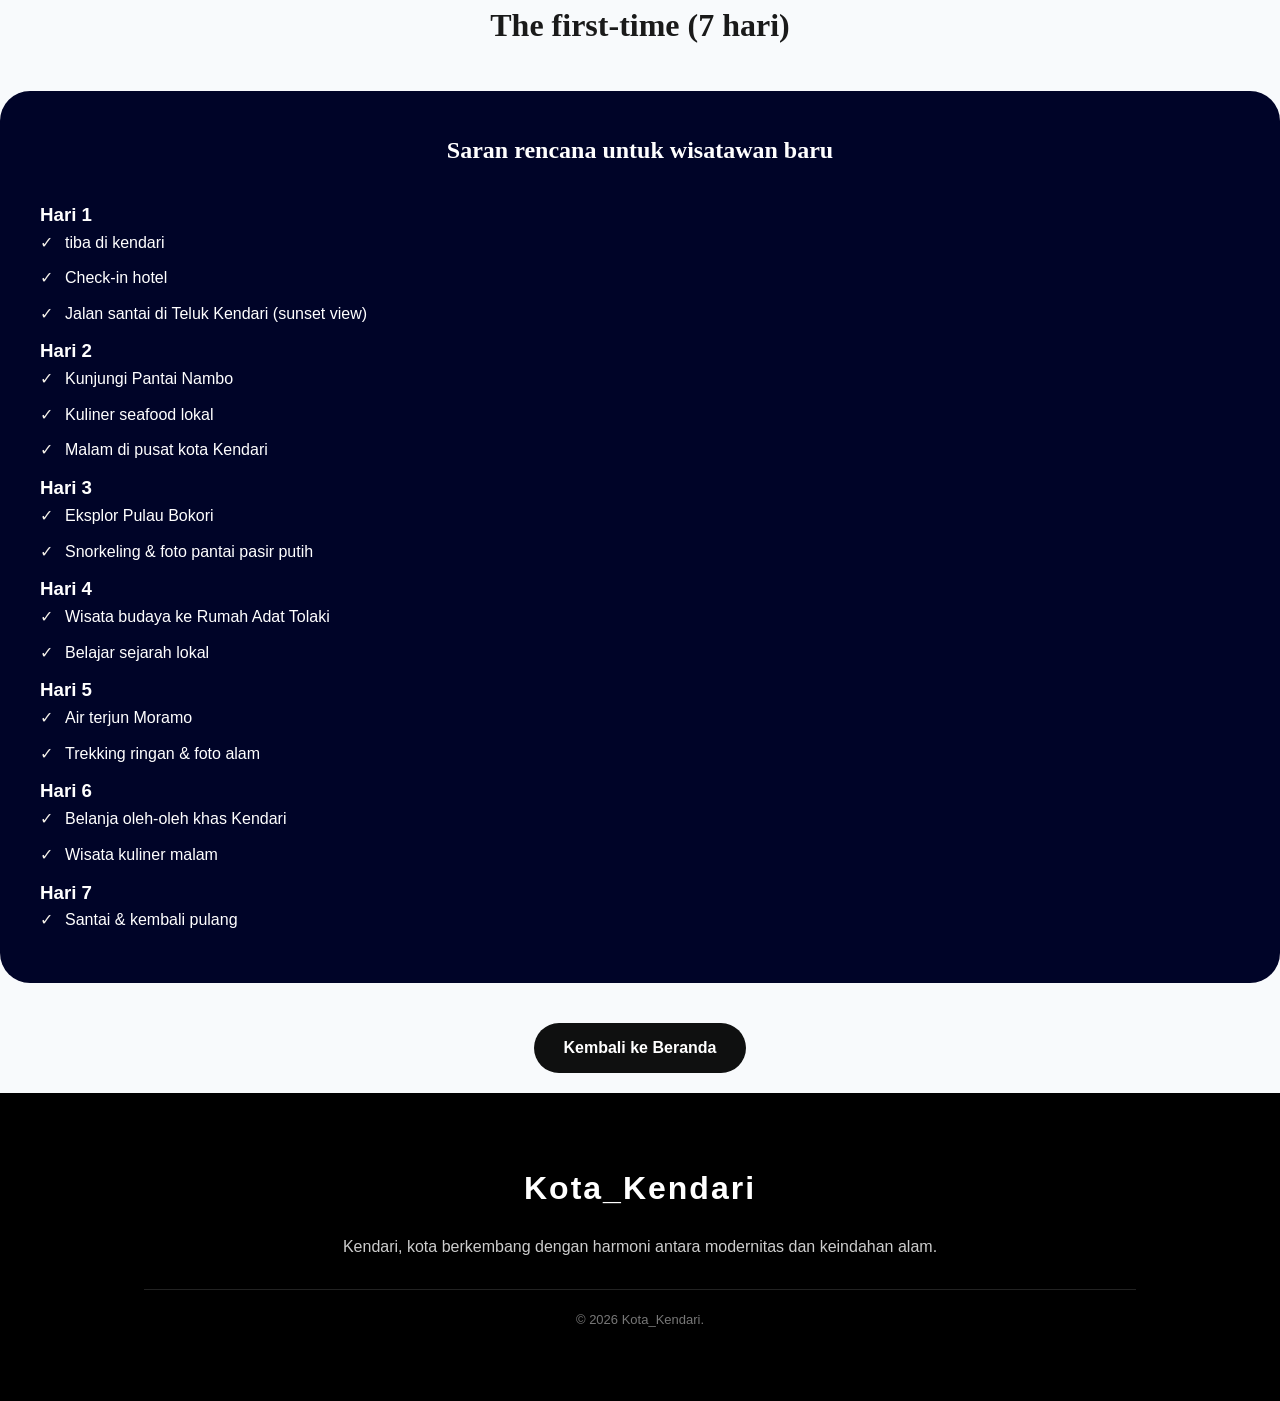
<file: 7hari.html>
<!DOCTYPE html>
<html lang="en">
<head>
    <meta charset="UTF-8">
    <meta name="viewport" content="width=device-width, initial-scale=1.0">
    <title>7 hari</title>
    <link rel="stylesheet" href="style.css">
</head>
<body>
   <h1>The first-time (7 hari)</h1>

   <div class="etika">
        <h2>Saran rencana untuk wisatawan baru</h2>

        <ul>
            <h3>Hari 1</h3>
            <li>tiba di kendari</li>
            <li>Check-in hotel</li>
            <li>Jalan santai di Teluk Kendari (sunset view)</li>

            <h3>Hari 2</h3>
            <li>Kunjungi Pantai Nambo</li>
            <li>Kuliner seafood lokal</li>
            <li>Malam di pusat kota Kendari</li>

            <h3>Hari 3</h3>
            <li>Eksplor Pulau Bokori</li>
            <li>Snorkeling & foto pantai pasir putih</li>

            <h3>Hari 4</h3>
            <li>Wisata budaya ke Rumah Adat Tolaki</li>
            <li>Belajar sejarah lokal</li>

            <h3>Hari 5</h3>
            <li>Air terjun Moramo</li>
            <li>Trekking ringan & foto alam</li>

            <h3>Hari 6</h3>
            <li>Belanja oleh-oleh khas Kendari</li>
            <li>Wisata kuliner malam</li>

            <h3>Hari 7</h3>
            <li>Santai & kembali pulang</li>
        </ul>
    </div>

    <a href="index.html" class="btn">Kembali ke Beranda</a>

<footer>
        <div class="logo" style="color: white; margin-bottom: 20px;">Kota_Kendari</div>
        <p>Kendari, kota berkembang dengan harmoni antara modernitas dan keindahan alam.</p>
        
        <div class="copyright">
            &copy; 2026 Kota_Kendari.
        </div>
</footer>


</body>
</html>
</file>
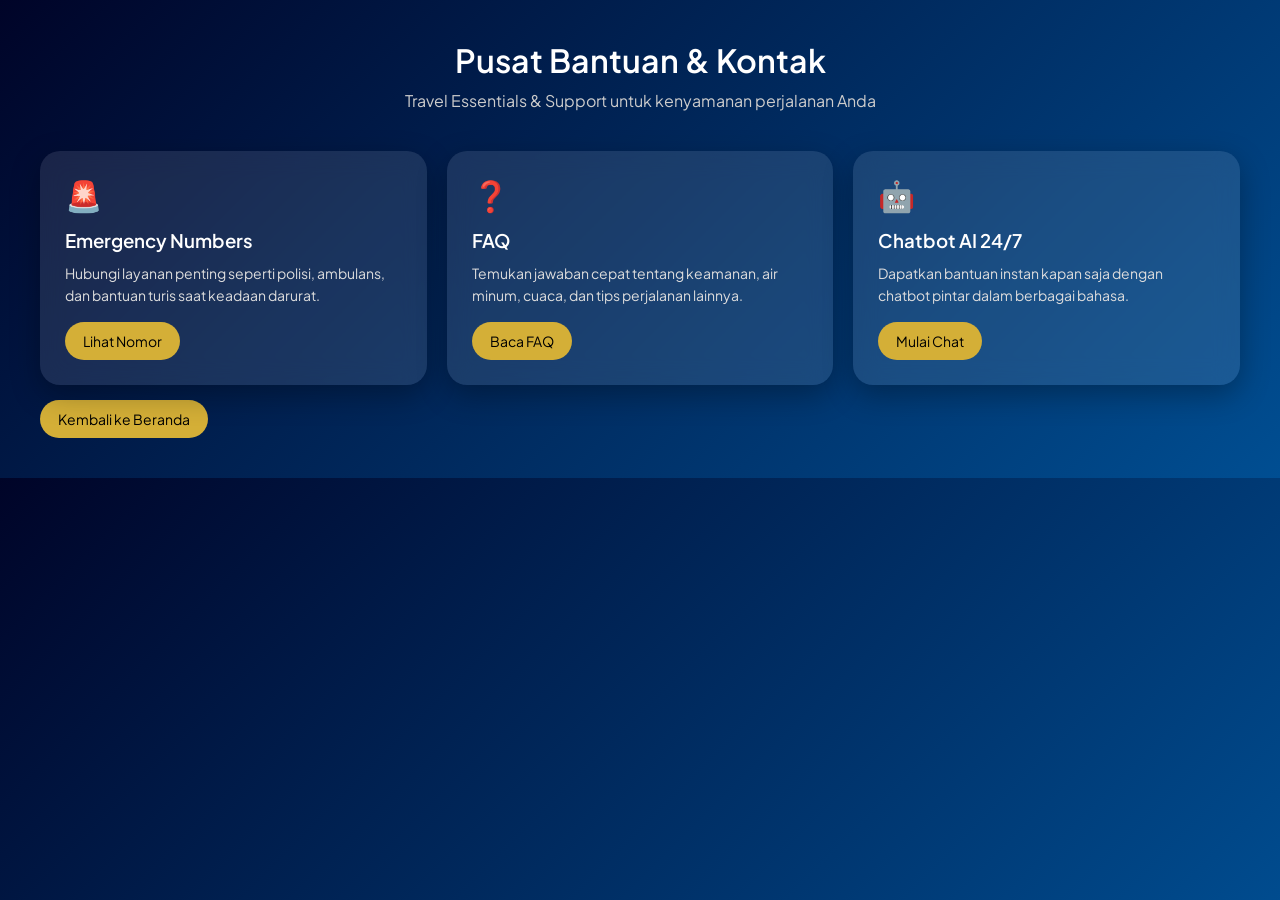
<file: bantuan.html>
<!DOCTYPE html>
<html lang="id">
<head>
<meta charset="UTF-8">
<meta name="viewport" content="width=device-width, initial-scale=1.0">
<title>Pusat Bantuan</title>

<link href="https://fonts.googleapis.com/css2?family=Plus+Jakarta+Sans:wght@300;400;600&display=swap" rel="stylesheet">

<style>
* {
    margin: 0;
    padding: 0;
    box-sizing: border-box;
}

body {
    font-family: 'Plus Jakarta Sans', sans-serif;
    background: linear-gradient(135deg, #000428, #004e92);
    color: white;
    padding: 40px;
}

.section-title {
    text-align: center;
    margin-bottom: 40px;
}

.section-title h1 {
    font-size: 32px;
    font-weight: 600;
}

.section-title p {
    color: #ccc;
    margin-top: 10px;
}

.container {
    display: grid;
    grid-template-columns: repeat(auto-fit, minmax(280px, 1fr));
    gap: 20px;
}

.card {
    background: rgba(255, 255, 255, 0.1);
    backdrop-filter: blur(12px);
    border-radius: 20px;
    padding: 25px;
    transition: 0.3s;
    box-shadow: 0 10px 30px rgba(0,0,0,0.3);
}

.card:hover {
    transform: translateY(-10px);
}

.icon {
    font-size: 30px;
    margin-bottom: 15px;
}

.card h3 {
    margin-bottom: 10px;
    font-weight: 600;
}

.card p {
    color: #ddd;
    font-size: 14px;
    line-height: 1.6;
}

.btn {
    display: inline-block;
    margin-top: 15px;
    padding: 10px 18px;
    border-radius: 30px;
    background: #d4af37;
    color: black;
    text-decoration: none;
    font-size: 14px;
    transition: 0.3s;
}

.btn:hover {
    background: white;
}

@media(max-width:600px){
    .section-title h1 {
        font-size: 24px;
    }
}
</style>

</head>
<body>

<div class="section-title">
    <h1>Pusat Bantuan & Kontak</h1>
    <p>Travel Essentials & Support untuk kenyamanan perjalanan Anda</p>
</div>

<div class="container">

    <div class="card">
        <div class="icon">🚨</div>
        <h3>Emergency Numbers</h3>
        <p>Hubungi layanan penting seperti polisi, ambulans, dan bantuan turis saat keadaan darurat.</p>
        <a href="#" class="btn">Lihat Nomor</a>
    </div>

    <div class="card">
        <div class="icon">❓</div>
        <h3>FAQ</h3>
        <p>Temukan jawaban cepat tentang keamanan, air minum, cuaca, dan tips perjalanan lainnya.</p>
        <a href="#" class="btn">Baca FAQ</a>
    </div>

    <div class="card">
        <div class="icon">🤖</div>
        <h3>Chatbot AI 24/7</h3>
        <p>Dapatkan bantuan instan kapan saja dengan chatbot pintar dalam berbagai bahasa.</p>
        <a href="#" class="btn">Mulai Chat</a>
    </div>

</div>

<a href="index.html" class="btn">Kembali ke Beranda</a>

</body>
</html>
</file>
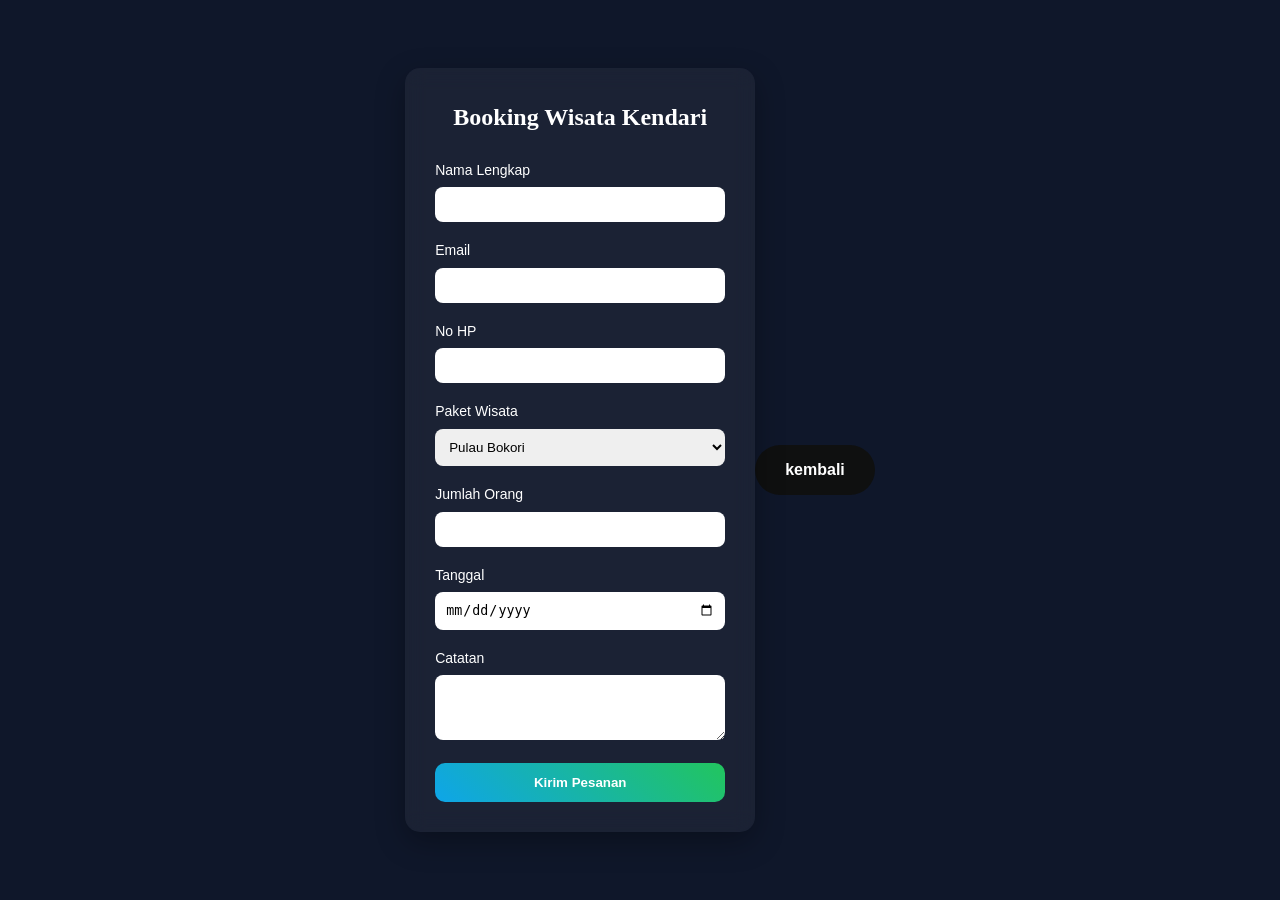
<file: formulir.html>
<!DOCTYPE html>
<html lang="id">
<head>
<meta charset="UTF-8">
<meta name="viewport" content="width=device-width, initial-scale=1.0">
<title>Form Pemesanan - Kendari</title>
<link rel="stylesheet" href="style.css">

<style>
body {
    font-family: 'Poppins', sans-serif;
    background: #0f172a;
    color: white;
    display: flex;
    justify-content: center;
    align-items: center;
    height: 100vh;
}

.form-container {
    background: rgba(255,255,255,0.05);
    padding: 30px;
    border-radius: 15px;
    width: 350px;
    backdrop-filter: blur(10px);
    box-shadow: 0 10px 30px rgba(0,0,0,0.3);
}

.form-container h2 {
    text-align: center;
    margin-bottom: 20px;
}

.form-group {
    margin-bottom: 15px;
}

.form-group label {
    font-size: 14px;
}

.form-group input,
.form-group select,
.form-group textarea {
    width: 100%;
    padding: 10px;
    margin-top: 5px;
    border: none;
    border-radius: 8px;
    outline: none;
}

button {
    width: 100%;
    padding: 12px;
    border: none;
    background: linear-gradient(45deg, #0ea5e9, #22c55e);
    color: white;
    font-weight: bold;
    border-radius: 10px;
    cursor: pointer;
    transition: 0.3s;
}

button:hover {
    transform: scale(1.05);
}


</style>
</head>

<body>

<div class="form-container">
    <h2>Booking Wisata Kendari</h2>

    <form>
        <div class="form-group">
            <label>Nama Lengkap</label>
            <input type="text" required>
        </div>

        <div class="form-group">
            <label>Email</label>
            <input type="email" required>
        </div>

        <div class="form-group">
            <label>No HP</label>
            <input type="tel" required>
        </div>

        <div class="form-group">
            <label>Paket Wisata</label>
            <select>
                <option>Pulau Bokori</option>
                <option>Pantai Nambo</option>
                <option>Teluk kendari</option>
                 <option>tantai toronipa</option>
            </select>
        </div>

        <div class="form-group">
            <label>Jumlah Orang</label>
            <input type="number">
        </div>

        <div class="form-group">
            <label>Tanggal</label>
            <input type="date">
        </div>

        <div class="form-group">
            <label>Catatan</label>
            <textarea rows="3"></textarea>
        </div>

        <button type="submit">Kirim Pesanan</button>
    </form>
</div>

<div style="text-align:center; margin-top:40px;">
    <a href="index.html" class="btn">kembali</a>
</div>

</body>
</html>
</file>
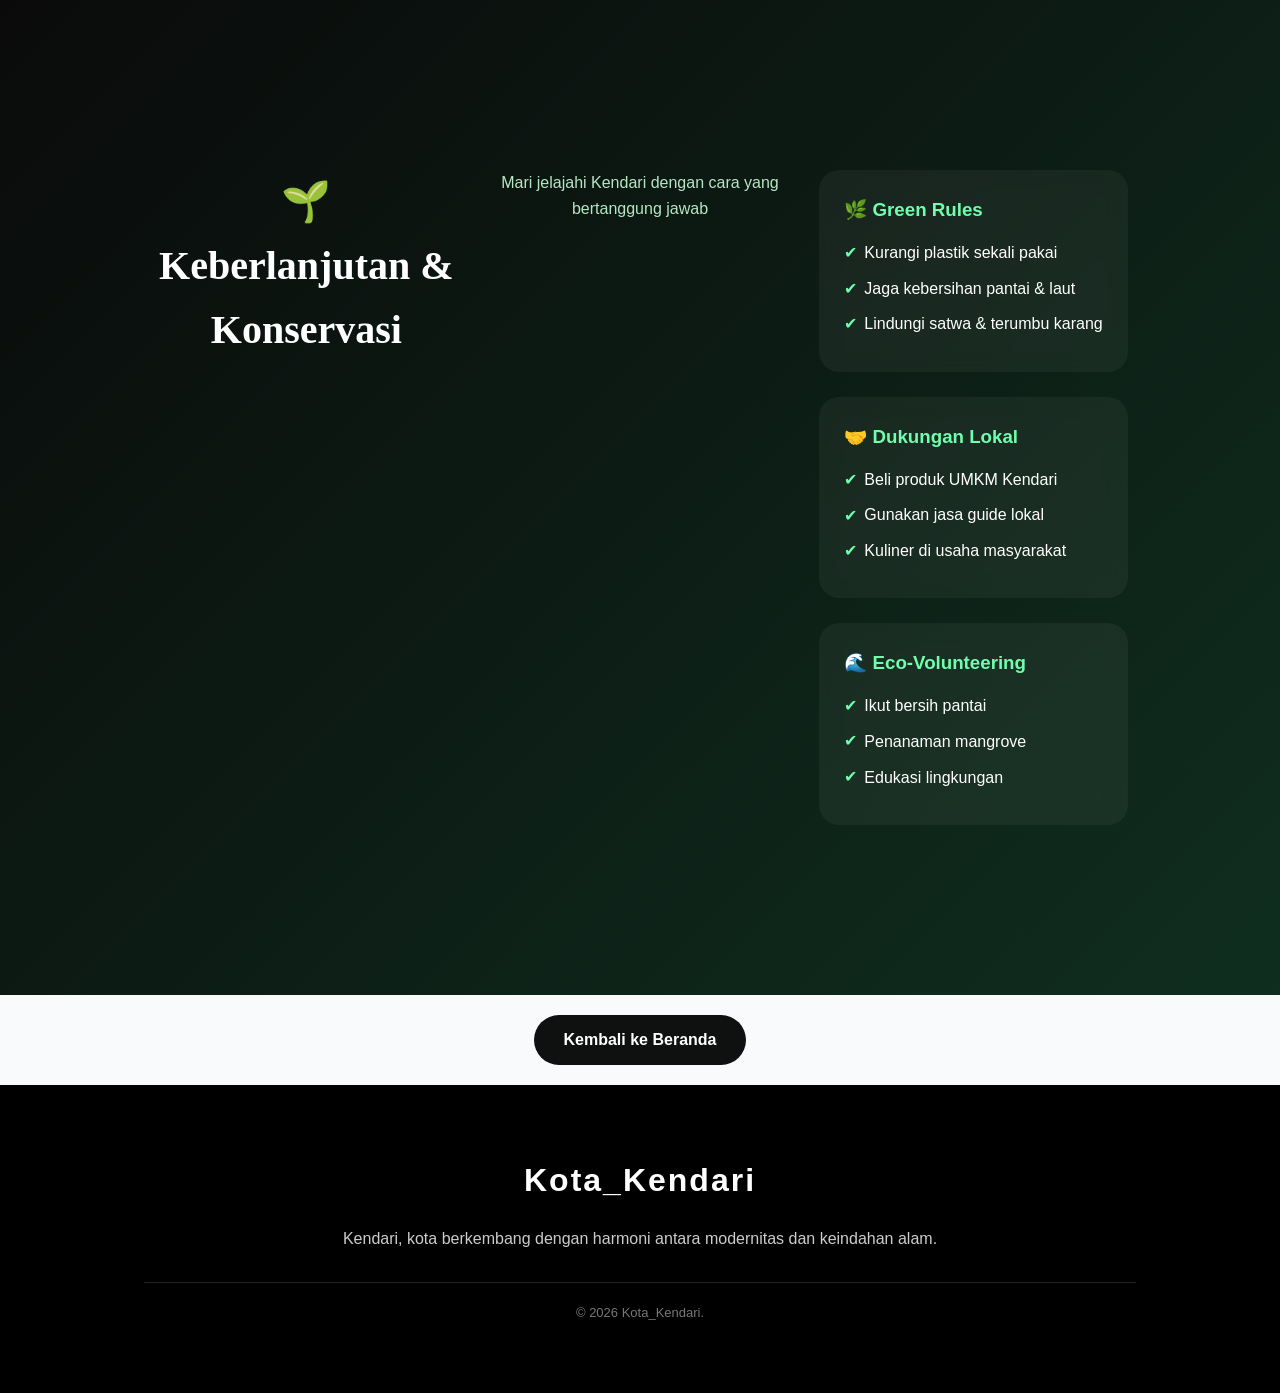
<file: keberlangsungan.html>
<!DOCTYPE html>
<html lang="en">
<head>
    <meta charset="UTF-8">
    <meta name="viewport" content="width=device-width, initial-scale=1.0">
    <title>keberlangsungan</title>
    <link rel="stylesheet" href="style.css">
</head>
<body>
    <section class="eco-section">
    <div class="container">
        <h2>🌱 Keberlanjutan & Konservasi</h2>
        <p class="subtitle">Mari jelajahi Kendari dengan cara yang bertanggung jawab</p>

        <div class="eco-grid">

            <div class="eco-card">
                <h3>🌿 Green Rules</h3>
                <ul>
                    <li>Kurangi plastik sekali pakai</li>
                    <li>Jaga kebersihan pantai & laut</li>
                    <li>Lindungi satwa & terumbu karang</li>
                </ul>
            </div>

            <div class="eco-card">
                <h3>🤝 Dukungan Lokal</h3>
                <ul>
                    <li>Beli produk UMKM Kendari</li>
                    <li>Gunakan jasa guide lokal</li>
                    <li>Kuliner di usaha masyarakat</li>
                </ul>
            </div>

            <div class="eco-card">
                <h3>🌊 Eco-Volunteering</h3>
                <ul>
                    <li>Ikut bersih pantai</li>
                    <li>Penanaman mangrove</li>
                    <li>Edukasi lingkungan</li>
                </ul>
            </div>

        </div>
    </div>
</section>

<a href="index.html" class="btn">Kembali ke Beranda</a>

<footer>
        <div class="logo" style="color: white; margin-bottom: 20px;">Kota_Kendari</div>
        <p>Kendari, kota berkembang dengan harmoni antara modernitas dan keindahan alam.</p>
        
        <div class="copyright">
            &copy; 2026 Kota_Kendari.
        </div>
</footer>

</body>
</html>
</file>
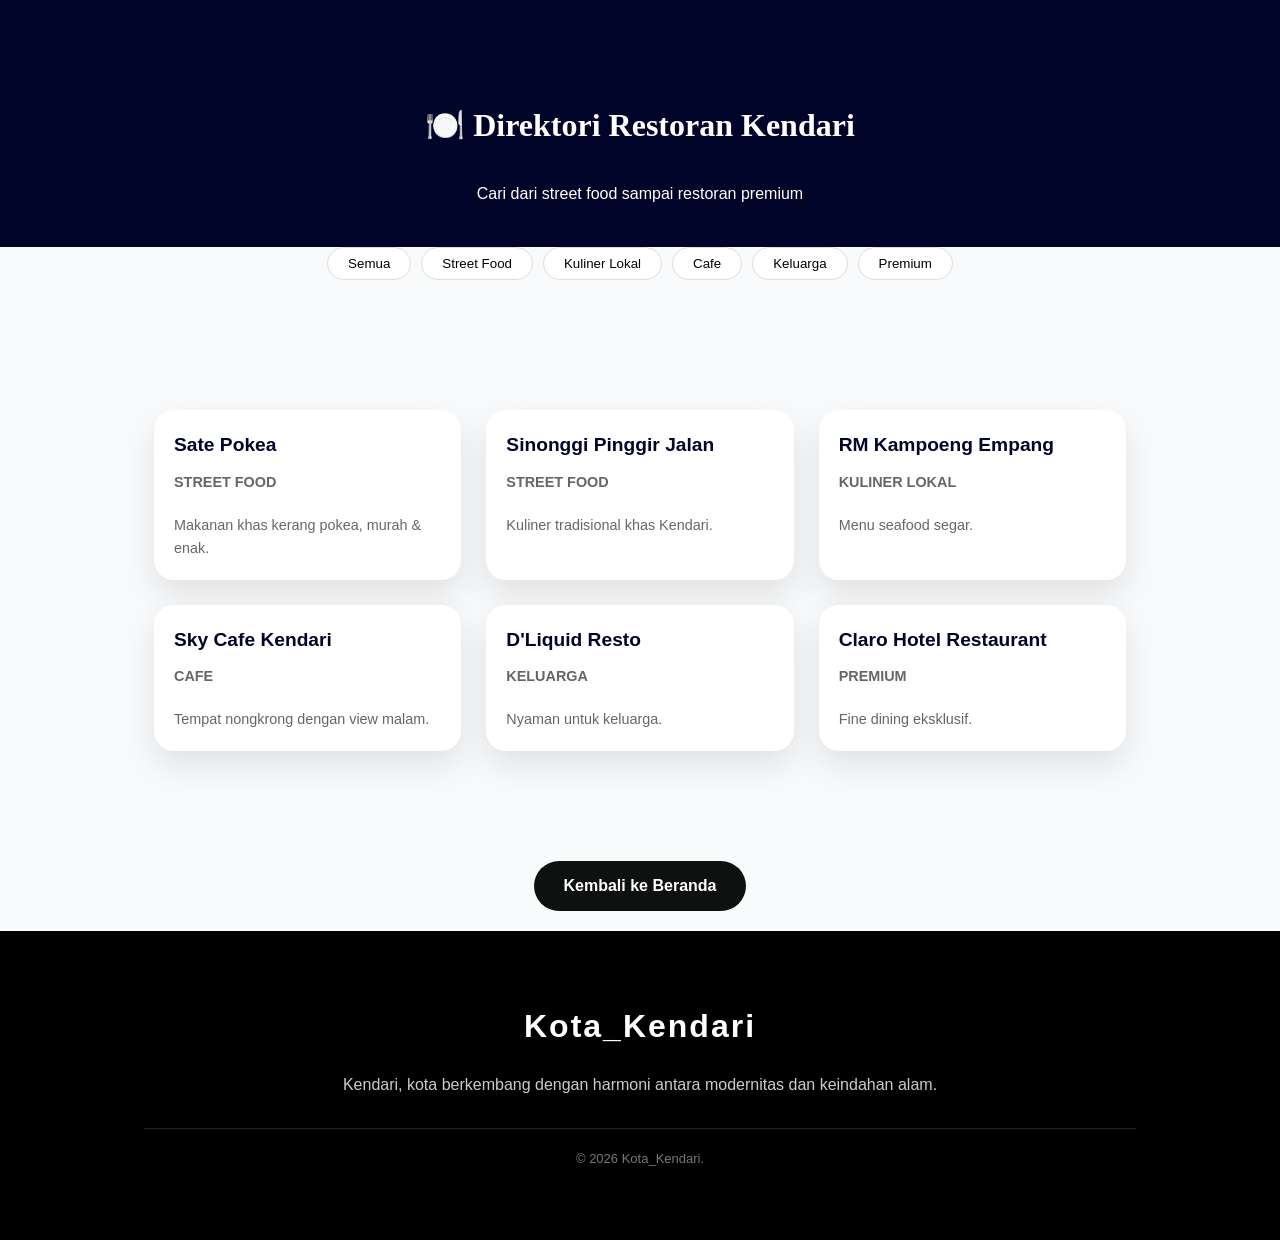
<file: kuliner2.html>
<!DOCTYPE html>
<html lang="en">
<head>
    <meta charset="UTF-8">
    <meta name="viewport" content="width=device-width, initial-scale=1.0">
    <title>kuliner.2</title>
    <link rel="stylesheet" href="style.css">
</head>
<body>
    <header>
    <h1>🍽️ Direktori Restoran Kendari</h1>
    <p>Cari dari street food sampai restoran premium</p>
</header>

<div class="filter-btns">
    <button>Semua</button>
    <button>Street Food</button>
    <button>Kuliner Lokal</button>
    <button>Cafe</button>
    <button>Keluarga</button>
    <button>Premium</button>
</div>

<div class="container">

    <div class="card street">
        <h3>Sate Pokea</h3>
        <p class="category">Street Food</p>
        <p>Makanan khas kerang pokea, murah & enak.</p>
    </div>

    <div class="card street">
        <h3>Sinonggi Pinggir Jalan</h3>
        <p class="category">Street Food</p>
        <p>Kuliner tradisional khas Kendari.</p>
    </div>

    <div class="card lokal">
        <h3>RM Kampoeng Empang</h3>
        <p class="category">Kuliner Lokal</p>
        <p>Menu seafood segar.</p>
    </div>

    <div class="card cafe">
        <h3>Sky Cafe Kendari</h3>
        <p class="category">Cafe</p>
        <p>Tempat nongkrong dengan view malam.</p>
    </div>

    <div class="card keluarga">
        <h3>D'Liquid Resto</h3>
        <p class="category">Keluarga</p>
        <p>Nyaman untuk keluarga.</p>
    </div>

    <div class="card premium">
        <h3>Claro Hotel Restaurant</h3>
        <p class="category">Premium</p>
        <p>Fine dining eksklusif.</p>
    </div>

</div>

<a href="index.html" class="btn">Kembali ke Beranda</a>

<footer>
        <div class="logo" style="color: white; margin-bottom: 20px;">Kota_Kendari</div>
        <p>Kendari, kota berkembang dengan harmoni antara modernitas dan keindahan alam.</p>
        
        <div class="copyright">
            &copy; 2026 Kota_Kendari.
        </div>
</footer>


</body>
</html>
</file>
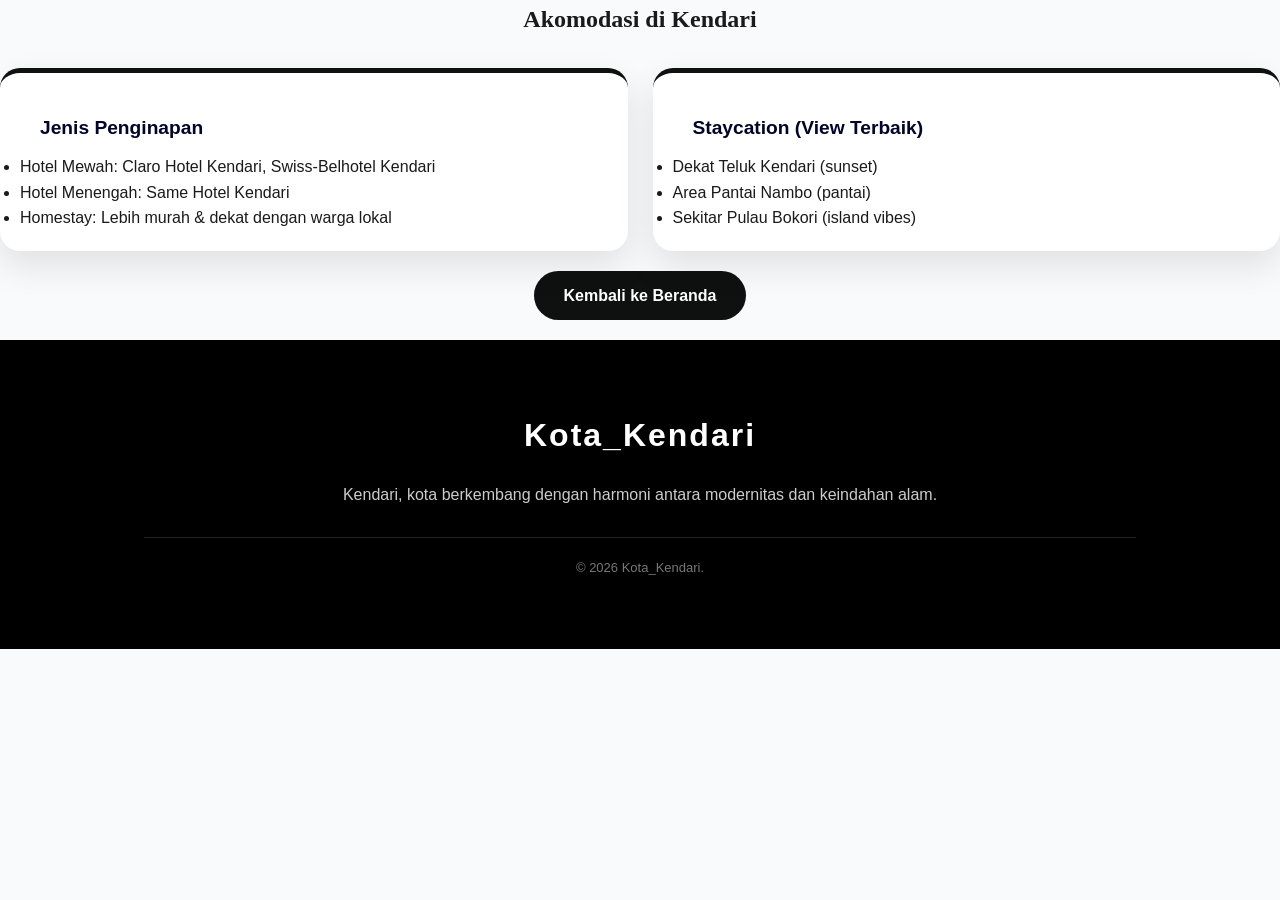
<file: penginapan.html>
<!DOCTYPE html>
<html lang="en">
<head>
    <meta charset="UTF-8">
    <meta name="viewport" content="width=device-width, initial-scale=1.0">
    <title>Penginapan</title>
    <link rel="stylesheet" href="style.css">

</head>
<body>
    <div class="categories">
        <h2> Akomodasi di Kendari</h2>
        <div class="card-container">
            <div class="card">
                <h3>Jenis Penginapan</h3>
                <ul>
                    <li>Hotel Mewah: Claro Hotel Kendari, Swiss-Belhotel Kendari</li>
                    <li>Hotel Menengah: Same Hotel Kendari</li>
                    <li>Homestay: Lebih murah & dekat dengan warga lokal</li>
                </ul>
            </div>
            <div class="card">
                <h3>Staycation (View Terbaik)</h3>
                <ul>
                    <li>Dekat Teluk Kendari (sunset)</li>
                    <li>Area Pantai Nambo (pantai)</li>
                    <li>Sekitar Pulau Bokori (island vibes)</li>
                </ul>
        </div>
    </div>

<a href="index.html" class="btn">Kembali ke Beranda</a>

<footer>
        <div class="logo" style="color: white; margin-bottom: 20px;">Kota_Kendari</div>
        <p>Kendari, kota berkembang dengan harmoni antara modernitas dan keindahan alam.</p>
        
        <div class="copyright">
            &copy; 2026 Kota_Kendari.
        </div>
</footer>

</body>
</html>
</file>
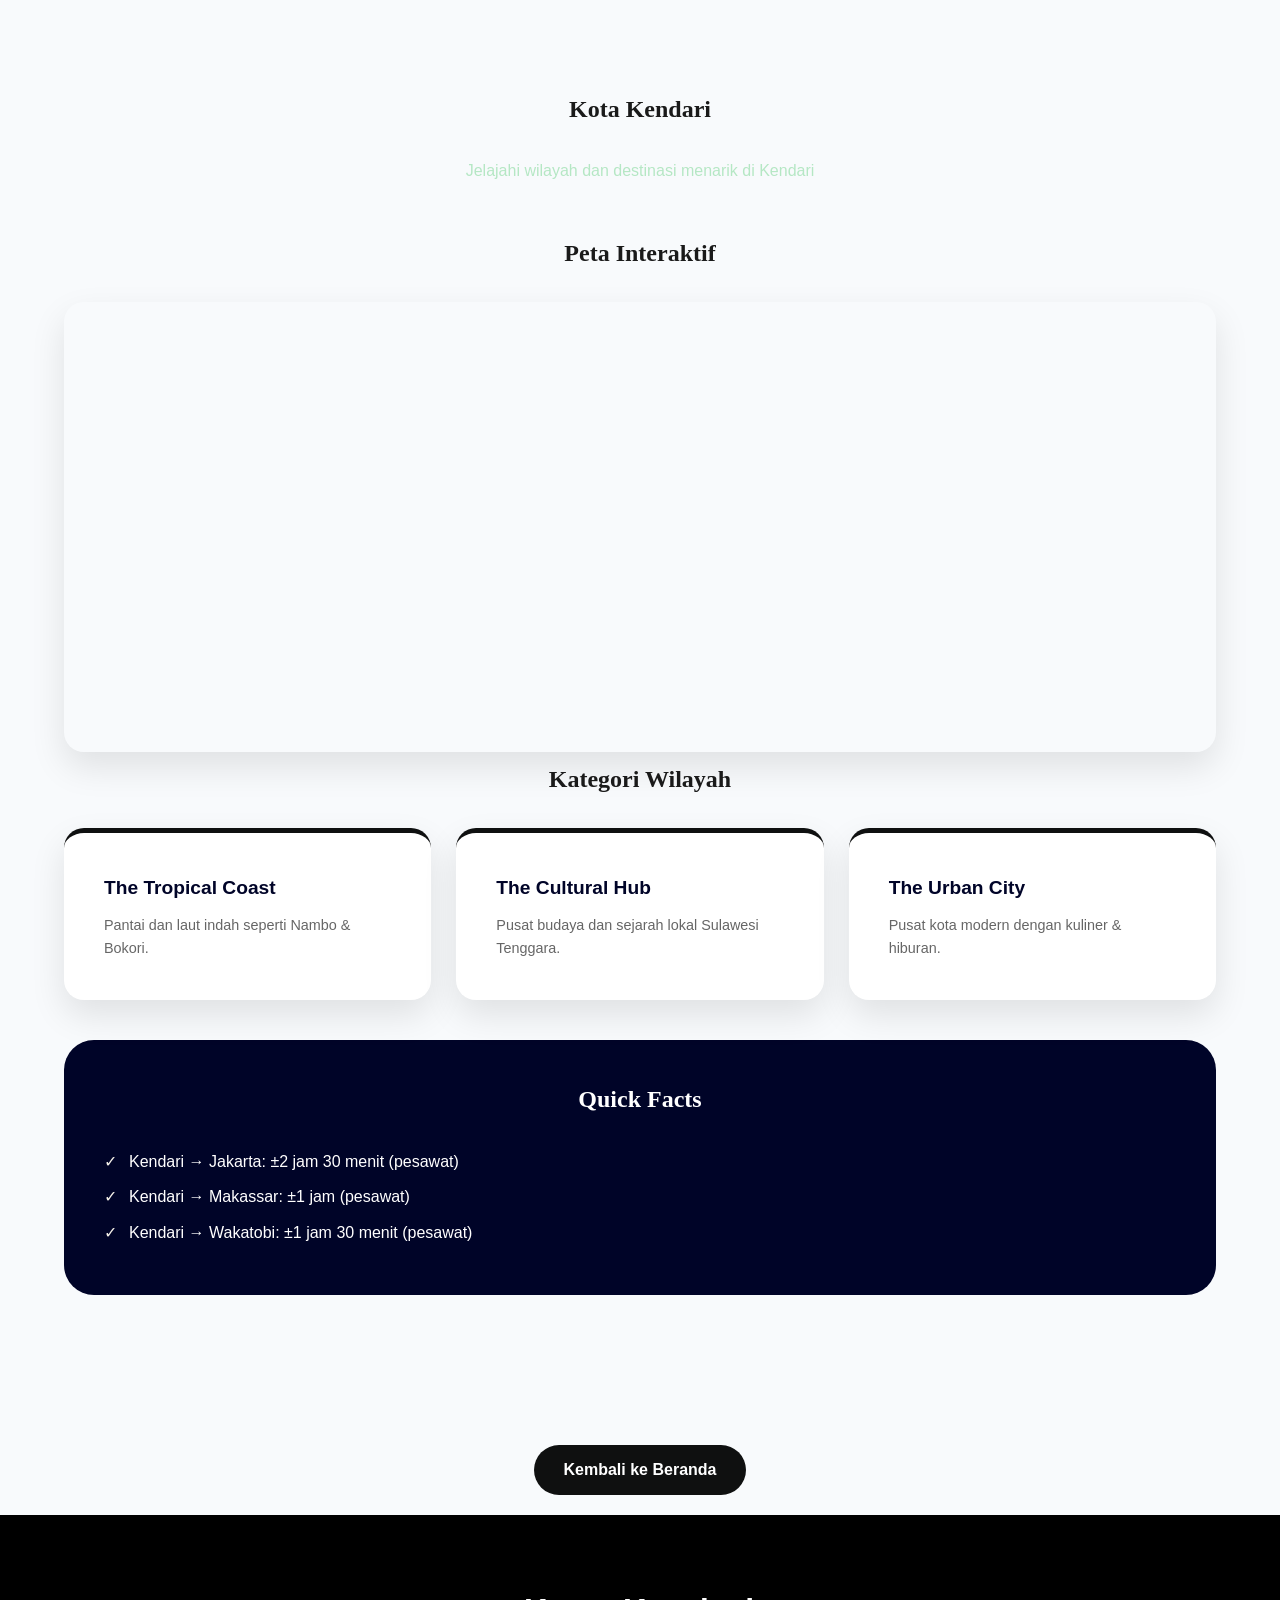
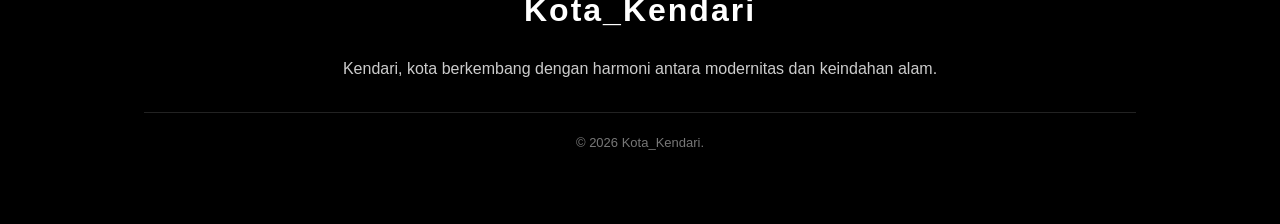
<file: peta.html>
<!DOCTYPE html>
<html lang="id">
<head>
    <meta charset="UTF-8">
    <meta name="viewport" content="width=device-width, initial-scale=1.0">
    <title>Destinasi Kendari</title>
    <link rel="stylesheet" href="style.css">
<body>

<section class="destinations">
    <h1>Kota Kendari</h1>
    <p class="subtitle">Jelajahi wilayah dan destinasi menarik di Kendari</p>

    <div class="map-section">
        <h2>Peta Interaktif</h2>
        <iframe src="https://www.google.com/maps/embed?pb=!1m18!1m12!1m3!1d127365.49790072489!2d122.53704485000002!3d-3.9850497!2m3!1f0!2f0!3f0!3m2!1i1024!2i768!4f13.1!3m3!1m2!1s0x2d98ecde0b6b7183%3A0x1397347f9e562fc7!2sKendari%2C%20Kota%20Kendari%2C%20Sulawesi%20Tenggara!5e0!3m2!1sid!2sid!4v1774438595806!5m2!1sid!2sid" width="600" height="450" style="border:0;" allowfullscreen="" loading="lazy" referrerpolicy="no-referrer-when-downgrade"></iframe>
    </div>

    <div class="categories">
        <h2>Kategori Wilayah</h2>
        <div class="card-container">
            <div class="card">
                <h3>The Tropical Coast</h3>
                <p>Pantai dan laut indah seperti Nambo & Bokori.</p>
            </div>
            <div class="card">
                <h3>The Cultural Hub</h3>
                <p>Pusat budaya dan sejarah lokal Sulawesi Tenggara.</p>
            </div>
            <div class="card">
                <h3>The Urban City</h3>
                <p>Pusat kota modern dengan kuliner & hiburan.</p>
            </div>
        </div>
    </div>

    <div class="quick-facts">
        <h2>Quick Facts</h2>
        <ul>
            <li>Kendari → Jakarta: ±2 jam 30 menit (pesawat)</li>
            <li>Kendari → Makassar: ±1 jam (pesawat)</li>
            <li>Kendari → Wakatobi: ±1 jam 30 menit (pesawat)</li>
        </ul>
    </div>

</section>

<a href="index.html" class="btn">Kembali ke Beranda</a>

<footer>
        <div class="logo" style="color: white; margin-bottom: 20px;">Kota_Kendari</div>
        <p>Kendari, kota berkembang dengan harmoni antara modernitas dan keindahan alam.</p>
        
        <div class="copyright">
            &copy; 2026 Kota_Kendari.
        </div>
</footer>

</body>
</html>
</file>
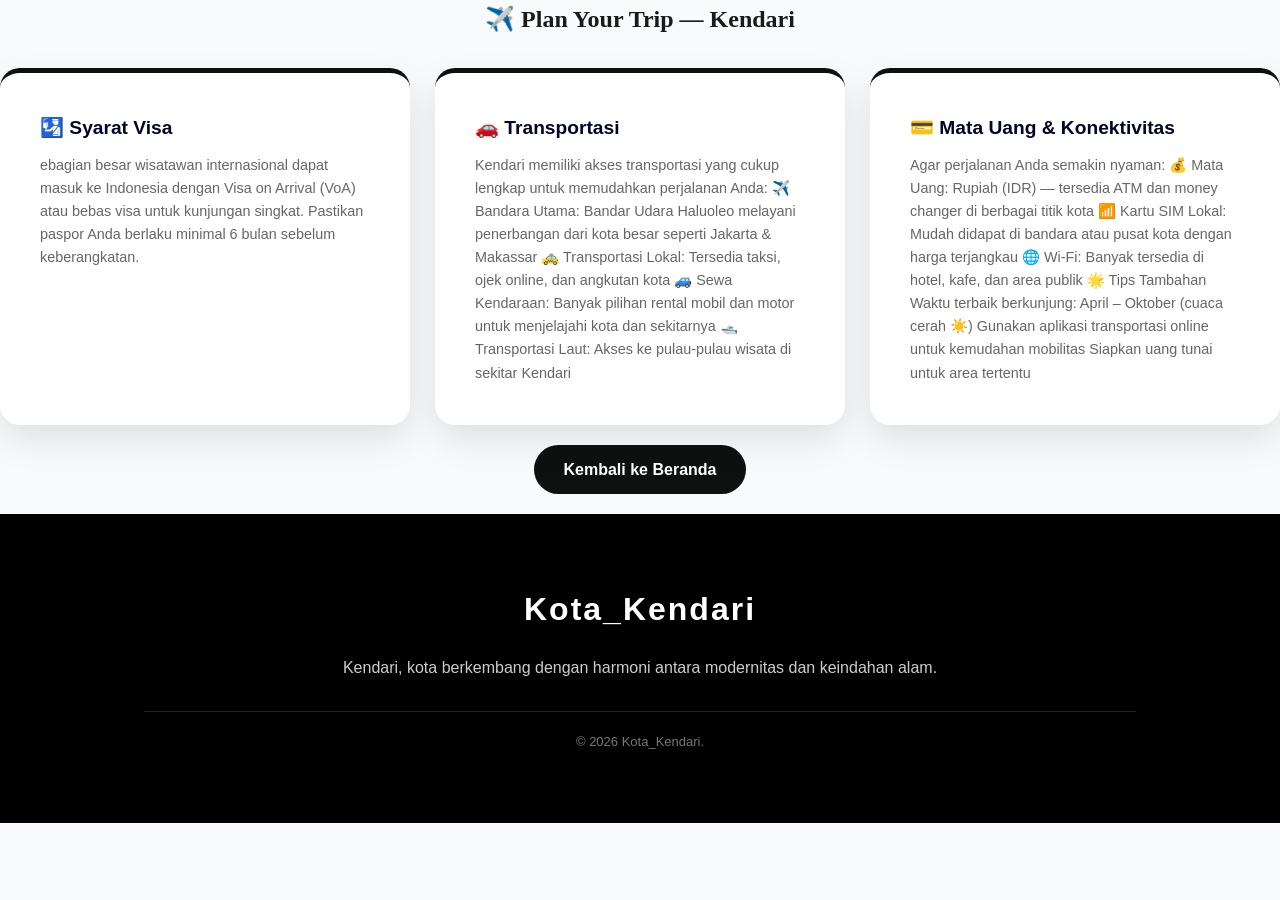
<file: visa.html>
<!DOCTYPE html>
<html lang="en">
<head>
    <meta charset="UTF-8">
    <meta name="viewport" content="width=device-width, initial-scale=1.0">
    <title>visa dan transportasi</title>
     <link rel="stylesheet" href="style.css">
</head>
<body>
    <div class="categories">
        <h2>✈️ Plan Your Trip — Kendari</h2>
        <div class="card-container">
            <div class="card">
                <h3>🛂 Syarat Visa</h3>
                <p>ebagian besar wisatawan internasional dapat masuk ke Indonesia dengan Visa on Arrival (VoA) atau bebas visa untuk kunjungan singkat. Pastikan paspor Anda berlaku minimal 6 bulan sebelum keberangkatan.</p>
            </div>
            <div class="card">
                <h3>🚗 Transportasi</h3>
                <p>Kendari memiliki akses transportasi yang cukup lengkap untuk memudahkan perjalanan Anda:
                ✈️ Bandara Utama: Bandar Udara Haluoleo melayani penerbangan dari kota besar seperti Jakarta & Makassar
                🚕 Transportasi Lokal: Tersedia taksi, ojek online, dan angkutan kota
                🚙 Sewa Kendaraan: Banyak pilihan rental mobil dan motor untuk menjelajahi kota dan sekitarnya
                🛥️ Transportasi Laut: Akses ke pulau-pulau wisata di sekitar Kendari</p>
            </div>
            <div class="card">
                <h3>💳 Mata Uang & Konektivitas</h3>
                <p>Agar perjalanan Anda semakin nyaman:
                💰 Mata Uang: Rupiah (IDR) — tersedia ATM dan money changer di berbagai titik kota
                📶 Kartu SIM Lokal: Mudah didapat di bandara atau pusat kota dengan harga terjangkau
                🌐 Wi-Fi: Banyak tersedia di hotel, kafe, dan area publik
                🌟 Tips Tambahan
                Waktu terbaik berkunjung: April – Oktober (cuaca cerah ☀️)
                Gunakan aplikasi transportasi online untuk kemudahan mobilitas
                Siapkan uang tunai untuk area tertentu</p>
            </div>
        </div>
    </div>

    <a href="index.html" class="btn">Kembali ke Beranda</a>

    <footer>
        <div class="logo" style="color: white; margin-bottom: 20px;">Kota_Kendari</div>
        <p>Kendari, kota berkembang dengan harmoni antara modernitas dan keindahan alam.</p>
        
        <div class="copyright">
            &copy; 2026 Kota_Kendari.
        </div>
</footer>

</body>
</html>
</file>
<file: style.css>
:root {
    --primary: #0f1010;
    --gold: #f4f1e9;
    --navy: #000428;
    --text: #1a1a1a;
    --muted: #666666;
    --bg-light: #f8fafc;
    --white: #ffffff;
    --glass: rgba(255, 255, 255, 0.85);
    --shadow: 0 15px 35px rgba(0,0,0,0.1);
    --transition: all 0.4s cubic-bezier(0.4, 0, 0.2, 1);
}

* { margin: 0; padding: 0; box-sizing: border-box; }

body {
    font-family: 'Plus Jakarta Sans', sans-serif;
    background-color: var(--bg-light);
    color: var(--text);
    line-height: 1.6;
    overflow-x: hidden;
}

.header-detail {
    position: fixed; top: 0; width: 100%; padding: 20px 5%;
    display: flex; justify-content: space-between; align-items: center;
    z-index: 1000; background: transparent; transition: var(--transition);
}

.header-detail.scrolled {
    background: var(--glass); backdrop-filter: blur(10px);
    padding: 12px 5%; box-shadow: 0 2px 20px rgba(0,0,0,0.1);
}

.gradient {
    font-family: 'Playfair Display', serif; font-weight: 700; font-size: 1.8rem;
    background: linear-gradient(to right, var(--primary), var(--gold));
    -webkit-background-clip: text; -webkit-text-fill-color: transparent;
}

.menu-icon {
    background: var(--navy); color: white; padding: 8px 20px;
    border-radius: 50px; font-size: 0.8rem; font-weight: 600; cursor: pointer;
}

.detail-hero {
    position: relative; height: 70vh; background: var(--navy); overflow: hidden;
}

.detail-hero video {
    position: absolute; top: 80%; left: 80%; transform: translate(-80%, -80%);
    min-width: 100%; min-height: 100%; object-fit: cover; filter: brightness(0.8);
}

section, .container {
    padding: 90px 5%; max-width: 1900px; margin: 0 auto;
}

h1, h2 {
    font-family: 'Playfair Display', serif; margin-bottom: 30px;
    color: var(--black); text-align: center;
}

.subtitle { text-align: center; color: var(--muted); margin-bottom: 40px; }

.card-container, .cards, .heritage-cards, .container {
    display: grid; grid-template-columns: repeat(auto-fit, minmax(280px, 1fr));
    gap: 25px; margin-top: 30px;
}

.card {
    background: var(--white); border-radius: 20px; overflow: hidden;
    box-shadow: var(--shadow); transition: var(--transition);
    position: relative; display: flex; flex-direction: column;
}

.card:hover { transform: translateY(-10px); }

.card img {
    width: 100%; height: 250px; object-fit: cover; transition: 0.5s;
}

.card:hover img { transform: scale(1.05); }

.card h3 { padding: 20px 20px 10px; color: var(--navy); font-size: 1.2rem; }
.card p { padding: 0 20px 20px; color: var(--muted); font-size: 0.9rem; }

.highlight .card h3 {
    position: absolute; bottom: 10px; left: 0; width: 100%;
    background: linear-gradient(transparent, rgba(0,0,0,0.8));
    color: white; padding: 30px 20px 15px; margin: 0;
}

.btn, .btn-next {
    display: inline-block; padding: 12px 30px; border-radius: 50px;
    text-decoration: none; font-weight: 600; transition: var(--transition);
    border: none; cursor: pointer; text-align: center;
}

.btn { background: var(--primary); color: white; margin: 20px auto; display: block; width: fit-content; }
.btn:hover { background: var(--gold); color: var(--navy); transform: scale(1.05); }
.btn-next { background: var(--gold); color: var(--navy); }

.filter, .filter-btns {
    display: flex; justify-content: center; gap: 10px; flex-wrap: wrap; margin-bottom: 40px;
}

.filter button, .filter-btns button {
    padding: 8px 20px; border-radius: 30px; border: 1px solid #ddd;
    background: white; cursor: pointer; transition: 0.3s;
}

.filter button:hover, .filter-btns button:hover {
    background: var(--primary); color: white; border-color: var(--primary);
}

.season, .quick-facts, .history, .etika {
    background: var(--navy); color: white; padding: 40px;
    border-radius: 30px; margin: 40px 0;
}

.season-box { display: flex; gap: 20px; flex-wrap: wrap; margin-top: 20px; }
.season-item { 
    flex: 1; min-width: 200px; background: rgba(255,255,255,0.1); 
    padding: 20px; border-radius: 15px; border-left: 4px solid var(--gold);
}

.quick-facts ul, .etika ul { list-style: none; padding: 0; }
.quick-facts li, .etika li { margin-bottom: 10px; padding-left: 25px; position: relative; }
.quick-facts li::before, .etika li::before { content: '✓'; position: absolute; left: 0; color: var(--gold); }

.map-section iframe {
    width: 100%; border-radius: 20px; box-shadow: var(--shadow);
}

.categories .card { padding: 20px; border-top: 5px solid var(--primary); }

header { padding: 100px 5% 40px; text-align: center; background: var(--navy); color: white; }
.category { font-weight: 700; color: var(--gold); font-size: 0.8rem; text-transform: uppercase; }

@media (max-width: 768px) {
    .header-detail h1 { font-size: 1.2rem; }
    .detail-hero { height: 50vh; }
    h1, h2 { font-size: 1.8rem; }
    .card-container, .cards { grid-template-columns: 1fr; }
    .season-box { flex-direction: column; }
}

@keyframes fadeInUp {
    from { opacity: 0; transform: translateY(20px); }
    to { opacity: 1; transform: translateY(0); }
}

.card { animation: fadeInUp 0.6s ease forwards; }

footer {
    background-color: #000;
    color: #fff;
    text-align: center;
    padding: 70px 20px;
    font-family: 'Poppins', sans-serif;
}

footer .logo {
    font-size: 32px;
    font-weight: 600;
    letter-spacing: 2px;
}

footer .logo span {
    color: #aaa;
}

footer p {
    font-size: 16px;
    color: #ccc;
    margin-bottom: 30px;
}

footer .socials {
    display: flex;
    justify-content: center;
    gap: 30px;
    margin-bottom: 30px;
}

footer .socials a {
    text-decoration: none;
    color: #aaa;
    font-size: 14px;
    transition: 0.3s;
}

footer .socials a:hover {
    color: #fff;
    letter-spacing: 1px;
}

footer .copyright {
    font-size: 13px;
    color: #777;
    border-top: 1px solid #222;
    padding-top: 20px;
    width: 80%;
    margin: 0 auto;
}

.eco-section {
    background: linear-gradient(135deg, #0a0a0a, #0f2e1f);
    color: white;
    padding: 80px 20px;
    text-align: center;
}

.container {
    max-width: 1100px;
    margin: auto;
}

.eco-section h2 {
    font-size: 2.5rem;
    margin-bottom: 10px;
}

.subtitle {
    color: #b5e7c4;
    margin-bottom: 50px;
}

.eco-grid {
    display: grid;
    grid-template-columns: repeat(auto-fit, minmax(250px, 1fr));
    gap: 25px;
}

.eco-card {
    background: rgba(255, 255, 255, 0.05);
    padding: 25px;
    border-radius: 20px;
    backdrop-filter: blur(10px);
    transition: 0.3s;
    text-align: left;
}

.eco-card:hover {
    transform: translateY(-10px);
    background: rgba(0, 255, 150, 0.1);
}

.eco-card h3 {
    margin-bottom: 15px;
    color: #6fffac;
}

.eco-card ul {
    list-style: none;
}

.eco-card ul li {
    margin-bottom: 10px;
    position: relative;
    padding-left: 20px;
}

.eco-card ul li::before {
    content: "✔";
    position: absolute;
    left: 0;
    color: #6fffac;
}
</file>
